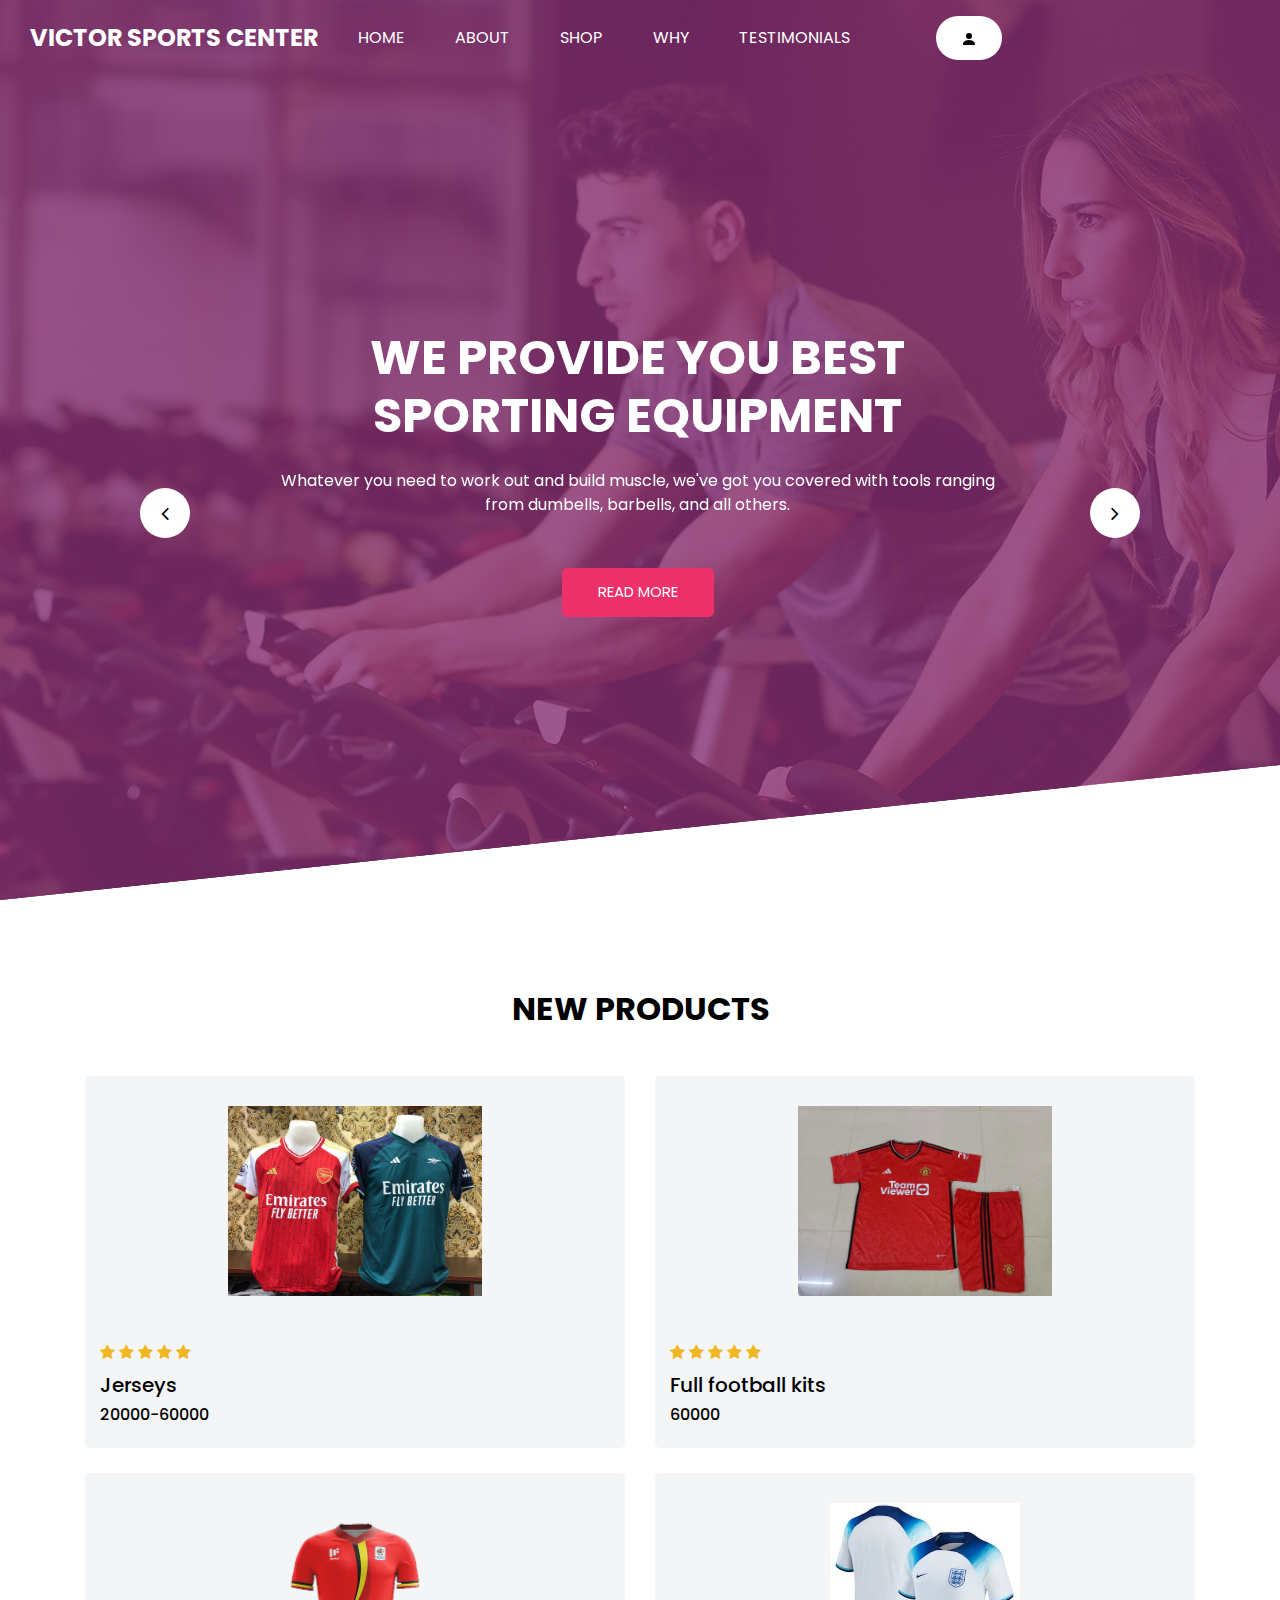
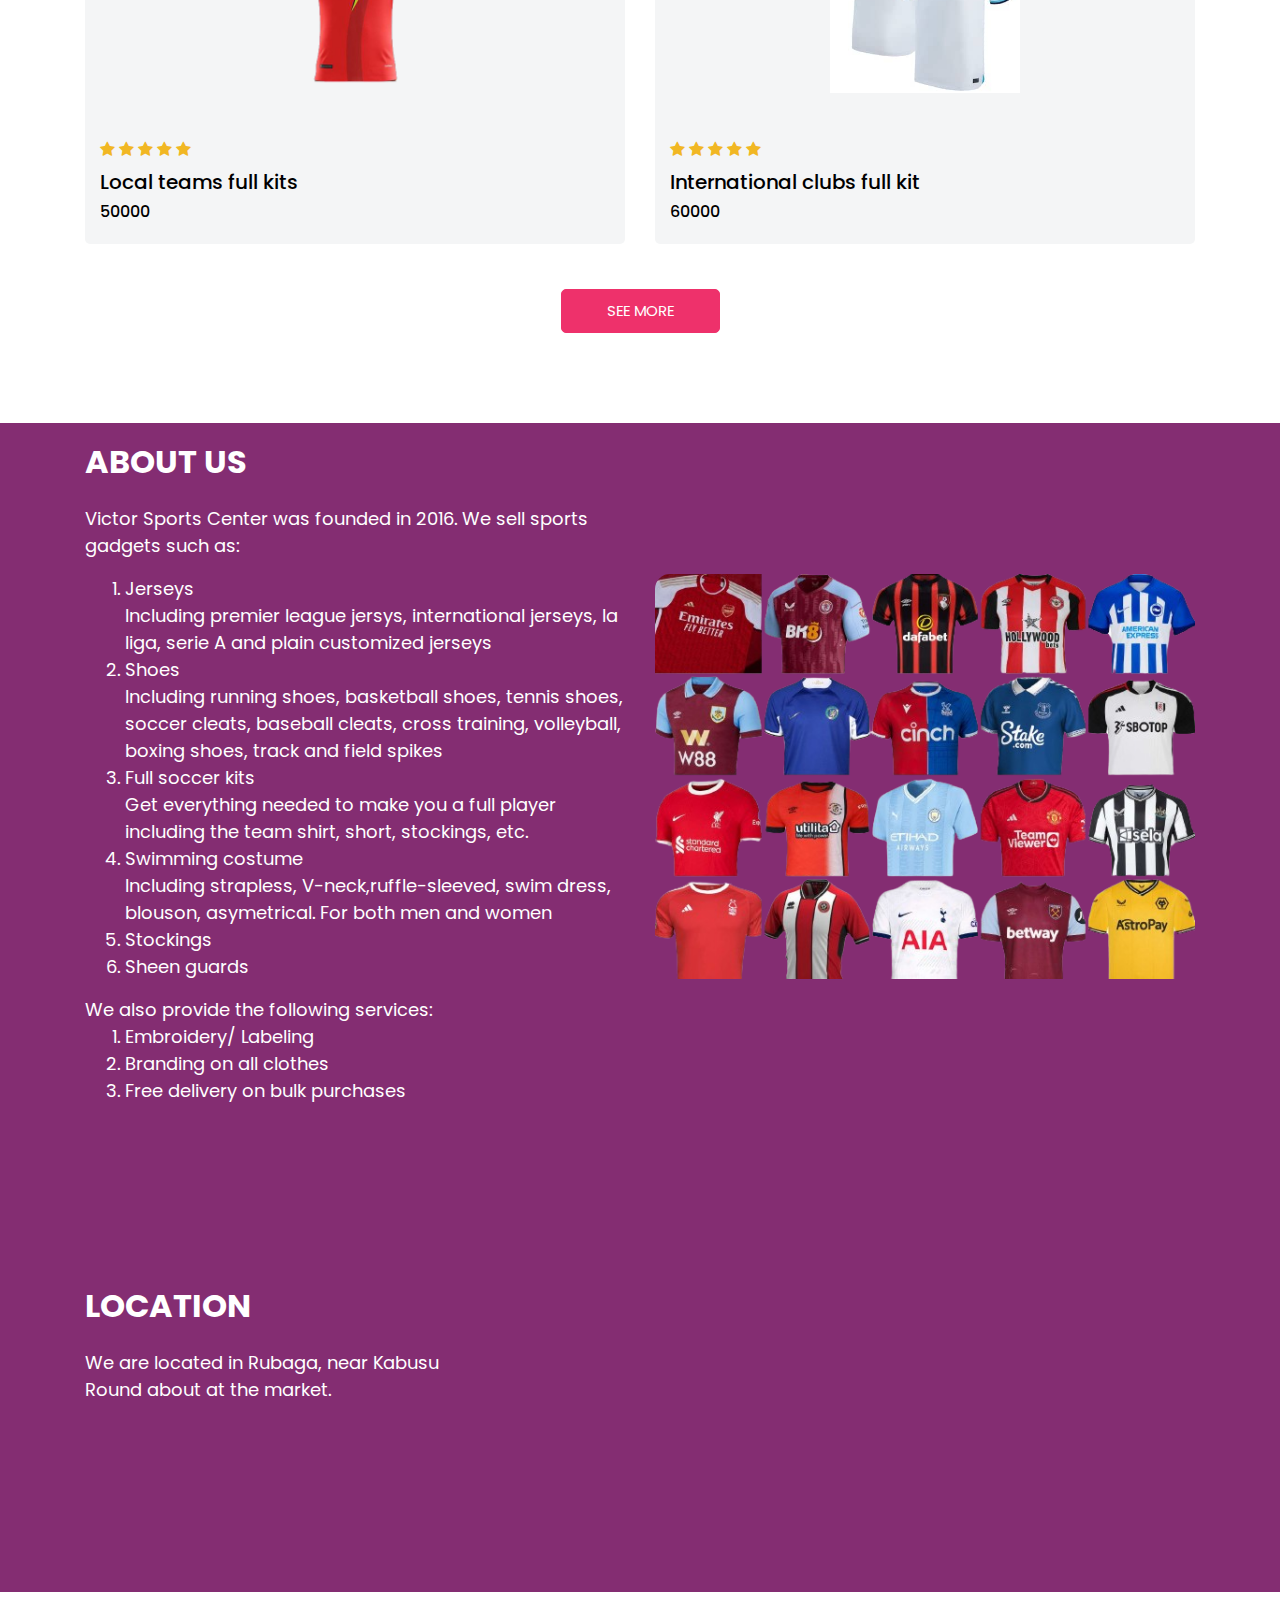
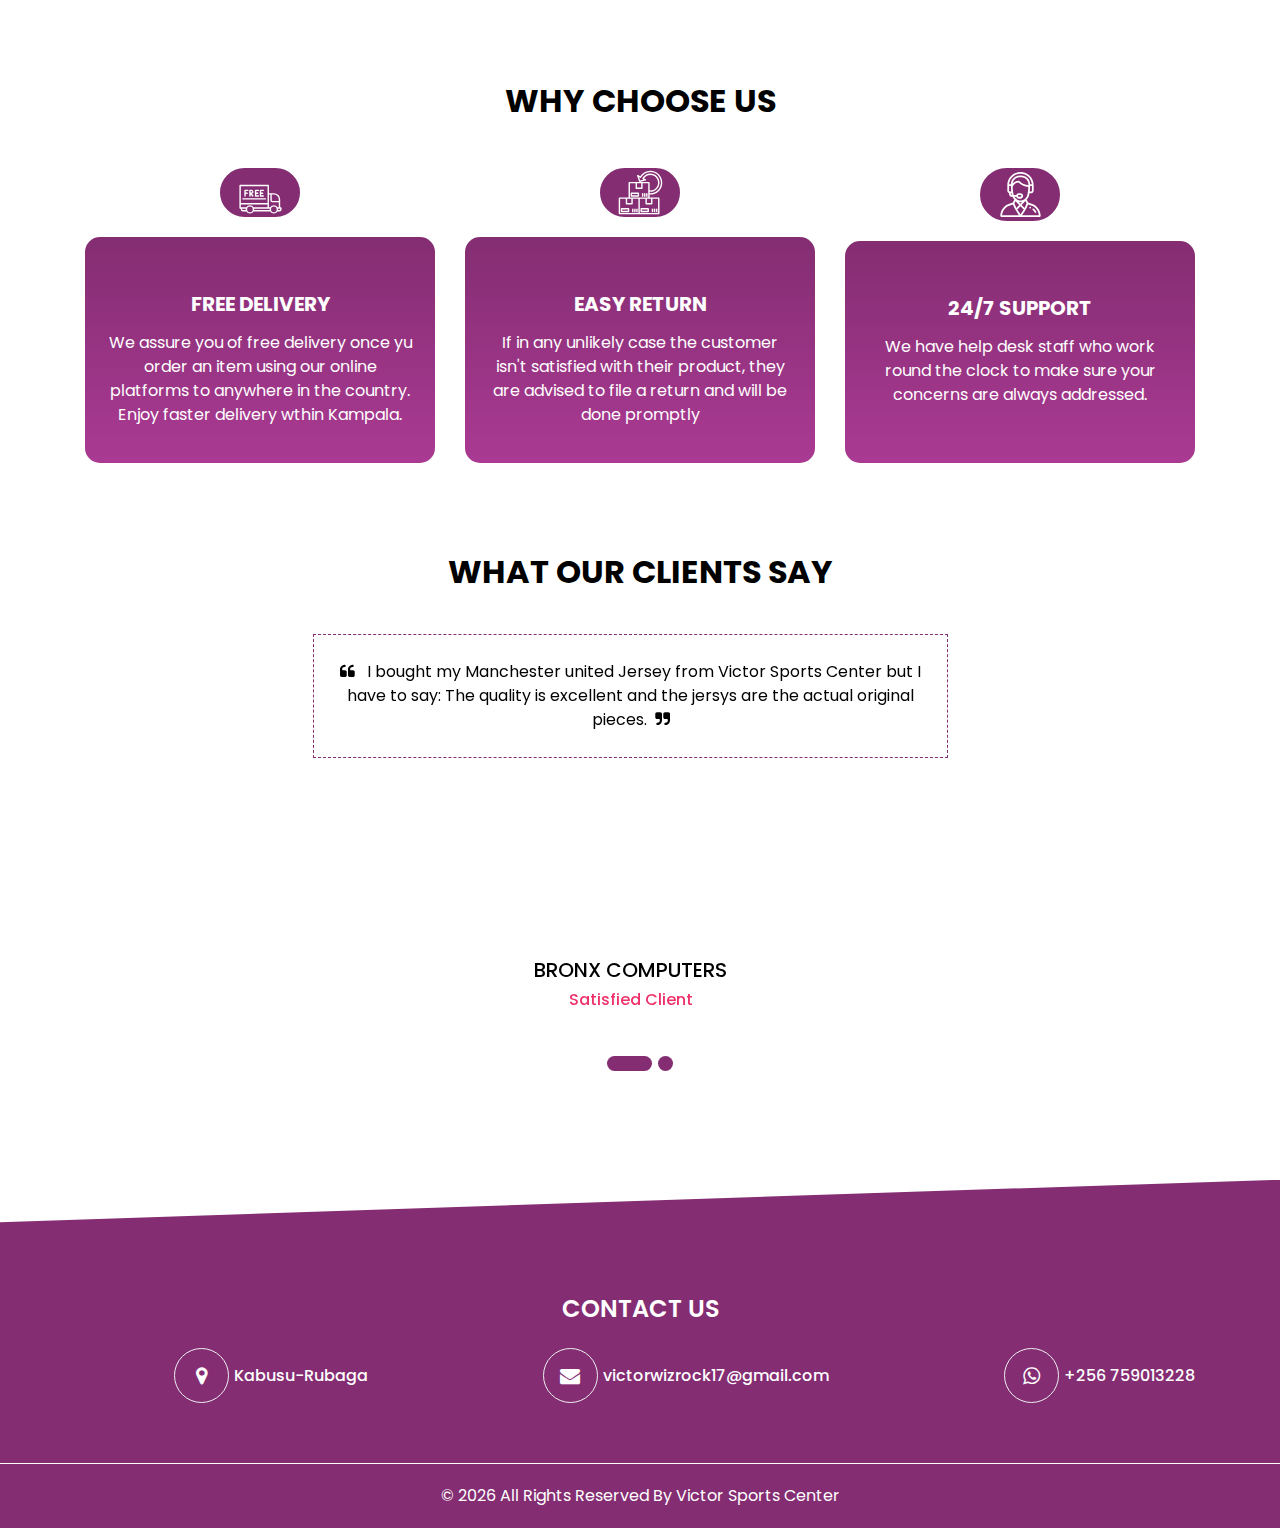
<file: index.html>
<!DOCTYPE html>
<html lang="en">
<head>
    <meta charset="UTF-8">
    <meta name="viewport" content="width=device-width, initial-scale=1.0">

    <link rel="shortcut icon" href="images/favicon.png" type="image/x-icon">
    <meta name="keywords" content="" />
    <meta name="description" content="" />
    <meta name="author" content="" />
    
      <title>Victor Sports Center</title>
    
      <link rel="stylesheet" type="text/css" href="css/bootstrap.css"/>
      <link rel="stylesheet" href="https://cdnjs.cloudflare.com/ajax/libs/font-awesome/4.7.0/css/font-awesome.min.css">
      <link href="https://fonts.googleapis.com/css?family=Poppins:400,500,600,700&display=swap" rel="stylesheet" />
      <link href="css/style.css" rel="stylesheet" />
      <!-- <link href="css/responsive.css" rel="stylesheet" /> -->
    </head>
    
    <body style="width: 100%;">
      <div class="hero_area col-sm-12" style="width: 100%;">
        <div class="hero_bg_box">
          <img loading="lazy" src="images/hero-bg.jpg" alt="">
        </div>
        
        <header class="header_section">
          <div class="container col-md-12">
            <nav class="navbar navbar-expand-lg custom_nav-container ">
              <a class="navbar-brand" href="index.html">
                
                <span>
                  Victor Sports Center
                </span>
              </a>
    
              <button class="navbar-toggler" type="button" data-toggle="collapse" data-target="#navbarSupportedContent" aria-controls="navbarSupportedContent" aria-expanded="false" aria-label="Toggle navigation">
                <span class=""> </span>
              </button>
    
              <div class="collapse navbar-collapse col-md-8" id="navbarSupportedContent">
                <div class="d-flex flex-column flex-lg-row align-items-center">
                  <ul class="navbar-nav">
                    <li class="nav-item active">
                      <a class="nav-link" href="index.html">Home <span class="sr-only">(current)</span></a>
                    </li>
                    <li class="nav-item">
                      <a class="nav-link" href="index.html#about"> About</a>
                    </li>
                    <li class="nav-item">
                      <a class="nav-link" href="shop.php">Shop</a>
                    </li>
                    <li class="nav-item">
                      <a class="nav-link" href="index.html#why">Why</a>
                    </li>
                    <li class="nav-item">
                      <a class="nav-link" href="index.html#testimony">Testimonials</a>
                    </li>
                    <li class="nav-item" style="padding-left: 10%;">
                      <a href="admin.php" class="nav-link" style="background-color: white; border-radius: 50px;"><img loading="lazy" src="images/person-fill.svg"></img> </a>
                    </li>
                  </ul>
                </div>
               
              </div>
            </nav>
          </div>
        </header>
      
        
        <section class="slider_section col-sm-12">
          <div id="customCarousel1" class="carousel slide" data-ride="carousel">
            <div class="carousel-inner" style="margin-left: 15%;">
              <div class="carousel-item active">
                <div class="container">
                  <div class="row" >
                    <div class="col-md-8">
                      <div class="detail_box">
                        <h1>
                          We Provide You Best <br>
                          Sporting Equipment
                        </h1>
                        <p>
                          Whatever you need to work out and build muscle, we've got you covered
                          with tools ranging from dumbells, barbells, and all others.
                        </p>
                        <a href="shop.html">
                          Read More
                        </a>
                      </div>
                    </div>
                  </div>
                </div>
              </div>
              <div class="carousel-item ">
                <div class="container">
                  <div class="row">
                    <div class="col-md-8">
                      <div class="detail_box">
                        <h1>
                          We Provide You Best <br>
                          Apparel
                        </h1>
                        <p>
                          All jerseys for any club or team both international and local
                          can be found at Victor Sports Center together with
                          full club kits, vuvuzelas, etc
                        </p>
                        <a href="shop.html">
                          Read More
                        </a>
                      </div>
                    </div>
                  </div>
                </div>
              </div>
              </div>
            <div class="carousel_btn-box">
              <a class="carousel-control-prev" href="#customCarousel1" role="button" data-slide="prev">
                <i class="fa fa-angle-left" aria-hidden="true"></i>
                <span class="sr-only">Previous</span>
              </a>
              <a class="carousel-control-next" href="#customCarousel1" role="button" data-slide="next">
                <i class="fa fa-angle-right" aria-hidden="true"></i>
                <span class="sr-only">Next</span>
              </a>
            </div>
          </div>
        </section>
        
      </div>
    
    <!-- Links should be pointed to "shop.html" Also add some better pics-->
      <section class="product_section layout_padding col-sm-12">
        <div class="container">
          <div class="heading_container heading_center">
            <h2>
              New products
            </h2>
          </div>
          <div class="product_container">
            <div class="row">
              
              <div class="col-sm-12 col-lg-6 ">
                <div class="box">
                  
                  <div class="img-box">
                    <img loading="lazy" src="images/jersey1.jpg" alt="">
                  </div>
                  <div class="detail-box">
                    <span class="p_rating">
                      <a href="">
                        <i class="fa fa-star" aria-hidden="true"></i>
                      </a>
                      <a href="">
                        <i class="fa fa-star" aria-hidden="true"></i>
                      </a>
                      <a href="">
                        <i class="fa fa-star" aria-hidden="true"></i>
                      </a>
                      <a href="">
                        <i class="fa fa-star" aria-hidden="true"></i>
                      </a>
                      <a href="">
                        <i class="fa fa-star" aria-hidden="true"></i>
                      </a>
                    </span>
                    <a href="" class="p_name">
                      Jerseys
                    </a>
                    <h6 class="p_price">
                      <span class="new_price">
                        20000-60000
                      </span>
                    </h6>
                  </div>
                </div>
              </div>
              <div class="col-sm-12 col-lg-6 ">
                <div class="box">
                  
                  <div class="img-box">
                    <img loading="lazy" src="images/fullkit.jpg" alt="">
                  </div>
                  <div class="detail-box">
                    <span class="p_rating">
                      <a href="">
                        <i class="fa fa-star" aria-hidden="true"></i>
                      </a>
                      <a href="">
                        <i class="fa fa-star" aria-hidden="true"></i>
                      </a>
                      <a href="">
                        <i class="fa fa-star" aria-hidden="true"></i>
                      </a>
                      <a href="">
                        <i class="fa fa-star" aria-hidden="true"></i>
                      </a>
                      <a href="">
                        <i class="fa fa-star" aria-hidden="true"></i>
                      </a>
                    </span>
                    <a href="" class="p_name">
                      Full football kits
                    </a>
                    <h6 class="p_price">
                      <span class="new_price">
                        60000
                      </span>
                    </h6>
                  </div>
                </div>
              </div>
              
              <div class="col-sm-12 col-lg-6 ">
                <div class="box">
                  
                  <div class="img-box">
                    <img loading="lazy" src="images/ugcranes.png" alt="">
                  </div>
                  <div class="detail-box">
                    <span class="p_rating">
                      <a href="">
                        <i class="fa fa-star" aria-hidden="true"></i>
                      </a>
                      <a href="">
                        <i class="fa fa-star" aria-hidden="true"></i>
                      </a>
                      <a href="">
                        <i class="fa fa-star" aria-hidden="true"></i>
                      </a>
                      <a href="">
                        <i class="fa fa-star" aria-hidden="true"></i>
                      </a>
                      <a href="">
                        <i class="fa fa-star" aria-hidden="true"></i>
                      </a>
                    </span>
                    <a href="" class="p_name">
                    Local teams full kits
                    </a>
                    <h6 class="p_price">
                      <span class="new_price">
                        50000
                      </span>
                      
                    </h6>
                  </div>
                </div>
              </div>
              <div class="col-sm-12 col-lg-6 ">
                <div class="box">
                  
                  <div class="img-box">
                    <img loading="lazy" src="images/intlkit.jpeg" alt="">
                  </div>
                  <div class="detail-box">
                    <span class="p_rating">
                      <a href="">
                        <i class="fa fa-star" aria-hidden="true"></i>
                      </a>
                      <a href="">
                        <i class="fa fa-star" aria-hidden="true"></i>
                      </a>
                      <a href="">
                        <i class="fa fa-star" aria-hidden="true"></i>
                      </a>
                      <a href="">
                        <i class="fa fa-star" aria-hidden="true"></i>
                      </a>
                      <a href="">
                        <i class="fa fa-star" aria-hidden="true"></i>
                      </a>
                    </span>
                    <a href="" class="p_name">
                      International clubs full kit
                    </a>
                    <h6 class="p_price">
                      <span class="new_price">
                        60000
                      </span>
                    </h6>
                  </div>
                </div>
              </div>
            </div>
          </div>
          <div class="btn-box">
            <a href="shop.html">
              See More
            </a>
          </div>
        </div>
      </section>
    
    <!-- ensure to add in some content -->
      <section class="about_section col-sm-12">
        <div class="container">
          <div class="row">
            <div class="col-md-6" style="font-size: 13px;">
              <div class="detail-box">
                <div class="heading_container ">
                  <h2 id="about">
                    About Us
                  </h2>
                </div>
                <p>
                 Victor Sports Center was founded in 2016. We sell sports gadgets such as: <br>
                 <ol class="item-list">
                  <li>Jerseys </li>
                  Including premier league jersys, international jerseys, la liga, serie A and plain customized jerseys
                  <li>Shoes </li>
                  Including running shoes, basketball shoes, tennis shoes, soccer cleats, baseball cleats, cross training, volleyball, boxing shoes, track and field spikes
                  <li>Full soccer kits </li>
                  Get everything needed to make you a full player including the team shirt, short, stockings, etc.
                  <li>Swimming costume </li>
                  Including strapless, V-neck,ruffle-sleeved, swim dress, blouson, asymetrical. For both men and women
                  
                  <li>Stockings</li>
                  <li>Sheen guards</li>
                 </ol>
                 We also provide the following services: <br>
                 <ol class="item-list">
                  <li>Embroidery/ Labeling</li>
                  <li>Branding on all clothes</li>
                  <li>Free delivery on bulk purchases</li>
                 </ol>
                </p>
              </div>
            </div>
            <div class="col-md-6">
              <div class="img-box">
                <img loading="lazy" src="images/jers.png" alt="" />
              </div>
            </div>
          </div>
        </div>
    
        <div class="container">
          <div class="row">
            <div class="col-md-6">
              <div class="detail-box">
                <div class="heading_container ">
                  <h2>
                    Location
                  </h2>
                </div>
                <p>
                 We are located in Rubaga, near Kabusu <br>
                 Round about at the market.
                </p>
              </div>
            </div>
            <div class="col-md-6">
              <iframe src="https://www.google.com/maps/embed?pb=!1m18!1m12!1m3!1d3989.7645111440593!2d32.5537627740378!3d0.29757046405625204!2m3!1f0!2f0!3f0!3m2!1i1024!2i768!4f13.1!3m3!1m2!1s0x177dbd0028cfe7bf%3A0xf9f9a0344a28f8d!2sB%26V%20TECH%20AND%20STATIONARY!5e0!3m2!1sen!2sug!4v1725453084440!5m2!1sen!2sug" width="600" height="450" style="border:0;" allowfullscreen="" loading="lazy" referrerpolicy="no-referrer-when-downgrade"></iframe>
            </div>
          </div>
        </div>  
      </section>
    
      
    
      
      <section class="why_us_section layout_padding col-sm-12">
        <div class="container">
          <div class="heading_container heading_center">
            <h2 id="why">
              Why Choose Us
            </h2>
          </div>
          <div class="row">
            <div class="col-lg-4 col-md-6">
              <div class="box">
                <div class="img-box">
                  <!-- svg images, do not tamper -->
                  <svg xmlns="http://www.w3.org/2000/svg" viewBox="0 0 64 64" width="512" height="512">
                    <g id="Free_delivery" data-name="Free delivery">
                      <path d="M61,53H60V42a9.01,9.01,0,0,0-9-9H44V22a1,1,0,0,0-1-1H3a1,1,0,0,0-1,1V54a1,1,0,0,0,1,1H4v1a3,3,0,0,0,3,3h4.812a5.986,5.986,0,0,0,10.376,0H45.812a5.986,5.986,0,0,0,10.376,0H59a3,3,0,0,0,3-3V54A1,1,0,0,0,61,53ZM58,42v2H49a1,1,0,0,1-1-1V35h3A7.008,7.008,0,0,1,58,42ZM46,35v8a3,3,0,0,0,3,3h9v7H56.188a5.986,5.986,0,0,0-10.376,0H44V35ZM22.188,53a5.986,5.986,0,0,0-10.376,0H4V49H42v4ZM4,23H42V47H4ZM7,57a1,1,0,0,1-1-1V55h5.09a5.6,5.6,0,0,0,0,2Zm10,3a4,4,0,1,1,4-4A4,4,0,0,1,17,60Zm5.91-3a5.6,5.6,0,0,0,0-2H45.09a5.6,5.6,0,0,0,0,2ZM51,60a4,4,0,1,1,4-4A4,4,0,0,1,51,60Zm9-4a1,1,0,0,1-1,1H56.91a5.6,5.6,0,0,0,0-2H60Z" />
                      <path d="M10,38a1,1,0,0,0,1-1V34h2a1,1,0,0,0,0-2H11V30h3a1,1,0,0,0,0-2H10a1,1,0,0,0-1,1v8A1,1,0,0,0,10,38Z" />
                      <path d="M17,38a1,1,0,0,0,1-1V34.667L20.2,37.6a1,1,0,1,0,1.6-1.2l-1.912-2.549A2.992,2.992,0,0,0,19,28H17a1,1,0,0,0-1,1v8A1,1,0,0,0,17,38Zm3-7a1,1,0,0,1-1,1H18V30h1A1,1,0,0,1,20,31Z" />
                      <path d="M25,38h4a1,1,0,0,0,0-2H26V34h2a1,1,0,0,0,0-2H26V30h3a1,1,0,0,0,0-2H25a1,1,0,0,0-1,1v8A1,1,0,0,0,25,38Z" />
                      <path d="M32,38h4a1,1,0,0,0,0-2H33V34h2a1,1,0,0,0,0-2H33V30h3a1,1,0,0,0,0-2H32a1,1,0,0,0-1,1v8A1,1,0,0,0,32,38Z" />
                      <path d="M39,40H7a1,1,0,0,0,0,2H39a1,1,0,0,0,0-2Z" />
                    </g>
                  </svg>
                </div>
                <div class="detail-box">
                  <h5>
                    FREE DELIVERY
                  </h5>
                  <p>
                  We assure you of free delivery once yu order an item using our online
                  platforms to anywhere in the country. Enjoy faster delivery wthin Kampala.
                  </p>
                </div>
              </div>
            </div>
            <div class="col-lg-4 col-md-6">
              <div class="box">
                <div class="img-box">
                  <svg id="Layer_3" enable-background="new 0 0 64 64" height="512" viewBox="0 0 64 64" width="512" xmlns="http://www.w3.org/2000/svg">
                    <g>
                      <path d="m58 39h-13v-4.031c.333.019.667.031 1 .031 9.374 0 17-7.626 17-17s-7.626-17-17-17c-5.84 0-11.254 3.002-14.36 7.898l-3.149-1.77c-.366-.207-.821-.161-1.141.112-.319.273-.434.717-.286 1.11l3 8c.179.476.682.739 1.179.619l8-2c.395-.099.689-.425.747-.827.059-.401-.132-.799-.481-1.005l-2.501-1.473c2.048-2.899 5.41-4.664 8.992-4.664 6.065 0 11 4.935 11 11s-4.935 11-11 11c-.334 0-.668-.018-1-.048v-10.952c0-.552-.447-1-1-1h-28c-.553 0-1 .448-1 1v21h-13c-.553 0-1 .448-1 1v22c0 .552.447 1 1 1h28 28c.553 0 1-.448 1-1v-22c0-.552-.447-1-1-1zm-17 2h3 3v6h-6zm5-10c7.168 0 13-5.832 13-13s-5.832-13-13-13c-4.626 0-8.94 2.49-11.26 6.499-.275.476-.115 1.084.357 1.363l1.291.76-4.766 1.191-1.725-4.599 1.611.906c.232.13.509.162.763.09.256-.072.473-.244.602-.477 2.648-4.77 7.677-7.733 13.127-7.733 8.271 0 15 6.729 15 15s-6.729 15-15 15c-.333 0-.667-.013-1-.035v-2.007c.332.026.666.042 1 .042zm-19-12h6v6h-6zm-10 0h8v7c0 .552.447 1 1 1h8c.553 0 1-.448 1-1v-7h8v20h-13-13zm-4 22h3 3v6h-6zm-10 0h8v7c0 .552.447 1 1 1h8c.553 0 1-.448 1-1v-7h8v20h-26zm54 20h-26v-20h8v7c0 .552.447 1 1 1h8c.553 0 1-.448 1-1v-7h8z" />
                      <path d="m30 33c0-.552-.447-1-1-1h-10c-.553 0-1 .448-1 1v4c0 .552.447 1 1 1h10c.553 0 1-.448 1-1zm-2 3h-8v-2h8z" />
                      <path d="m40 33h2v5h-2z" />
                      <path d="m37 33h2v5h-2z" />
                      <path d="m34 33h2v5h-2z" />
                      <path d="m15 54h-10c-.553 0-1 .448-1 1v4c0 .552.447 1 1 1h10c.553 0 1-.448 1-1v-4c0-.552-.447-1-1-1zm-1 4h-8v-2h8z" />
                      <path d="m26 55h2v5h-2z" />
                      <path d="m23 55h2v5h-2z" />
                      <path d="m20 55h2v5h-2z" />
                      <path d="m43 54h-10c-.553 0-1 .448-1 1v4c0 .552.447 1 1 1h10c.553 0 1-.448 1-1v-4c0-.552-.447-1-1-1zm-1 4h-8v-2h8z" />
                      <path d="m54 55h2v5h-2z" />
                      <path d="m51 55h2v5h-2z" />
                      <path d="m48 55h2v5h-2z" />
                    </g>
                  </svg>
                </div>
                <div class="detail-box">
                  <h5>
                    Easy Return
                  </h5>
                  <p>
                    If in any unlikely case the customer isn't satisfied with their
                   product, they are advised to file a return and will be done promptly
                  </p>
                </div>
              </div>
            </div>
            <div class="col-lg-4 col-md-6">
              <div class="box">
                <div class="img-box">
                  <!-- svg image -->
                  <svg version="1.1" id="Capa_1" xmlns="http://www.w3.org/2000/svg" xmlns:xlink="http://www.w3.org/1999/xlink" x="0px" y="0px" viewBox="0 0 512 512" style="enable-background:new 0 0 512 512;" xml:space="preserve">
                    <g>
                      <g>
                        <path d="M366,396c-5.52,0-10,4.48-10,10c0,5.52,4.48,10,10,10c5.52,0,10-4.48,10-10C376,400.48,371.52,396,366,396z" />
                      </g>
                    </g>
                    <g>
                      <g>
                        <path d="M390.622,363.663l-47.53-15.84l-17.063-34.127c15.372-15.646,26.045-36.348,29.644-57.941L357.801,243H376
                c16.542,0,30-13.458,30-30v-63C406,67.29,338.71,0,256,0c-82.922,0-150,67.097-150,150v63c0,13.036,8.361,24.152,20,28.28V253
                c0,16.542,13.458,30,30,30h8.782c4.335,9.417,9.946,18.139,16.774,25.974c1.416,1.628,2.893,3.206,4.406,4.741l-17.054,34.108
                l-47.531,15.841C66.112,382.092,26,440.271,26,502c0,5.523,4.477,10,10,10h440c5.522,0,10-4.477,10-10
                C486,440.271,445.889,382.092,390.622,363.663z M386,213c0,5.514-4.486,10-10,10h-15.262c2.542-19.69,4.236-40.643,4.917-61.28
                c0.02-0.582,0.036-1.148,0.054-1.72H386V213z M136,223c-5.514,0-10-4.486-10-10v-53h20.298c0.033,1.043,0.068,2.091,0.107,3.146
                c0.001,0.036,0.003,0.071,0.004,0.107c0,0.003,0,0.006,0,0.009c0.7,20.072,2.372,40.481,4.856,59.737H136V223z M156,263
                c-5.514,0-10-4.486-10-10v-10h8.198l2.128,12.759c0.406,2.425,0.905,4.841,1.482,7.241H156z M146.017,140H126.38
                C131.445,72.979,187.377,20,256,20c68.318,0,124.496,52.972,129.619,120h-19.635c-0.72-55.227-45.693-100-101.033-100h-17.9
                C191.712,40,146.736,84.773,146.017,140z M247.05,60h17.9c44.809,0,81.076,36.651,81.05,81.41c0,3.147-0.025,5.887-0.078,8.38
                c0,0.032-0.001,0.065-0.001,0.098l-12.508-1.787c-33.98-4.852-66.064-20.894-90.342-45.172C241.195,101.054,238.652,100,236,100
                c-26.856,0-52.564,12.236-69.558,32.908C170.63,92.189,205.053,60,247.05,60z M178.54,263c-5.006-16.653-10.734-65.653-12-97.053
                l13.459-17.946c12.361-16.476,31.592-26.713,52.049-27.888c26.917,25.616,61.739,42.532,98.537,47.786l14.722,2.104
                c-0.984,20.885-2.995,41.843-5.876,61.118c-0.001,0.006-0.002,0.013-0.003,0.02c-0.916,6.197-1.638,10.185-3.482,21.324
                c-5.296,31.765-28.998,60.49-60.287,68.313c-12.877,3.215-26.443,3.214-39.313,0c-19.537-4.884-37.451-18.402-49.012-37.778
                h20.386c4.128,11.639,15.243,20,28.28,20h20c16.575,0,30-13.424,30-30c0-16.542-13.458-30-30-30h-20
                c-13.327,0-24.278,8.608-28.297,20H178.54z M235.159,341.016c6.859,1.445,13.852,2.184,20.841,2.184
                c5.471,0,10.943-0.458,16.353-1.346l-17.67,18.687L235.159,341.016z M240.935,375.079l-31.718,33.542
                c-8.732-16.714-16.235-34.109-22.389-51.917l11.911-23.822L240.935,375.079z M311.566,329.494l13.604,27.209
                c-6.164,17.838-13.669,35.239-22.392,51.933l-33.948-33.948L311.566,329.494z M226,273c0-5.521,4.478-10,10-10h20
                c5.514,0,10,4.486,10,10c0,5.522-4.479,10-10,10h-20C230.486,283,226,278.514,226,273z M46.4,492
                c3.963-49.539,36.932-94.567,81.302-109.363l42.094-14.028c7.712,21.325,17.266,42.052,28.463,61.74
                c0.019,0.034,0.037,0.068,0.056,0.101c0,0.001,0.001,0.001,0.001,0.002c8.181,14.389,17.389,28.45,27.372,41.799L237.99,492H46.4z
                 M256,483.086l-13.562-21.773c-0.152-0.244-0.314-0.481-0.486-0.711c-8.098-10.802-15.652-22.099-22.532-33.662l35.663-37.714
                l37.578,37.578c-6.926,11.647-14.506,22.991-22.611,33.796C269.56,461.253,270.255,460.224,256,483.086z M274.01,492
                l12.301-19.748c10.027-13.4,19.301-27.574,27.564-42.132c0.05-0.088,0.097-0.178,0.147-0.266c0.006-0.011,0.012-0.021,0.018-0.032
                c11.055-19.5,20.509-40.047,28.164-61.213l42.093,14.028c44.371,14.796,77.34,59.824,81.303,109.363H274.01z" />
                      </g>
                    </g>
                    <g>
                      <g>
                        <path d="M435.546,451.531c-6.683-13.377-16.472-25.261-28.309-34.367c-4.378-3.369-10.656-2.55-14.023,1.828
                c-3.368,4.378-2.549,10.656,1.828,14.024c9.454,7.273,17.272,16.766,22.611,27.453c2.473,4.949,8.483,6.941,13.415,4.477
                C436.008,462.478,438.013,456.472,435.546,451.531z" />
                      </g>
                    </g>
                    <g>
                    </g>
                    <g>
                    </g>
                    <g>
                    </g>
                    <g>
                    </g>
                    <g>
                    </g>
                    <g>
                    </g>
                    <g>
                    </g>
                    <g>
                    </g>
                    <g>
                    </g>
                    <g>
                    </g>
                    <g>
                    </g>
                    <g>
                    </g>
                    <g>
                    </g>
                    <g>
                    </g>
                    <g>
                    </g>
                  </svg>
                </div>
                <div class="detail-box">
                  <h5>
                    24/7 Support
                  </h5>
                  <p>
                    We have help desk staff who work round the clock to make 
                    sure your concerns are always addressed.
                  </p>
                </div>
              </div>
            </div>
          </div>
        </div>
      </section>
      
    
    
      
      <section class="client_section layout_padding-bottom col-sm-12">
        <div class="container">
          <div class="heading_container heading_center">
            <h2 id="testimony">
              What our clients say
            </h2>
          </div>
          <div id="carouselExample2Indicators" class="carousel slide" data-ride="carousel">
            <div class="carousel-inner">
              <div class="carousel-item active">
                <div class="row">
                  <div class="col-md-7" style="margin-left: 20%;">
                    <div class="client_container">
                      <div class="client_detail">
                        <p>
                          <i class="fa fa-quote-left" aria-hidden="true"></i> &nbsp;
                        I bought my Manchester united Jersey from Victor Sports Center but I have to say:
                          The quality is excellent and the jersys are the actual original pieces.&nbsp;
                          <i class="fa fa-quote-right" aria-hidden="true"></i> <!--fontawesome image-->
                        </p>
                      </div>
                      <div class="img-box">
                        <img loading="lazy" src="images/client.png"> <!--Pic of the client will go here-->
                      </div>
                      <div class="name">
                        <h5>
                          Bronx computers
                        </h5>
                        <h6>
                          <span>
                            Satisfied Client
                          </span>
                        </h6>
                      </div>
                    </div>
                  </div>
                </div>
              </div>
              <div class="carousel-item">
                <div class="row">
                  <div class="col-md-7" style="margin-left: 20%;">
                    <div class="client_container">
                      <div class="client_detail">
                        <p>
                          <i class="fa fa-quote-left" aria-hidden="true"></i> &nbsp;
                          Victor sports center really has all sport equipment needed by all
                          sports people. I bought my boxing gloves from here &nbsp;
                          <i class="fa fa-quote-right" aria-hidden="true"></i>
                        </p>
                      </div>
                      <div class="img-box">
                        <img loading="lazy" src="images/client1.png">
                      </div>
                      <div class="name">
                        <h5>
                          Victor Sports Center
                        </h5>
                        <h6>
                          <span>
                            Client
                          </span>
                        </h6>
                      </div>
                    </div>
                  </div>
                </div>
              </div>
              
            </div>
            <ol class="carousel-indicators">
              <li data-target="#carouselExample2Indicators" data-slide-to="0" class="active"></li>
              <li data-target="#carouselExample2Indicators" data-slide-to="1"></li>
            </ol>
          </div>
        </div>
      </section>
      <!-- end client section -->
    
    
      <!-- info section -->
    
      <section class="info_section ">
        <div class="container">
          <div class="row">
            <div class="col-lg-12 col-sm-12">
              <div>
              <h4>
                Contact Us
              </h4>
              <div class="contact_items" style="margin-left: 8%;">
                <a href="https://maps.app.goo.gl/yfLp5TZ4v8rX4RNQA"> 
                  <div class="img-box">
                    <i class="fa fa-map-marker" aria-hidden="true"></i>
                  </div>
                  <h6>
                    Kabusu-Rubaga
                  </h6>
                </a>
                <a href="mailto:victorwizrock17@gmail.com">
                  <div class="img-box">
                    <i class="fa fa-envelope" aria-hidden="true"></i>
                  </div>
                  <h6>
                    victorwizrock17@gmail.com
                  </h6>
                </a>
                <a href="https://wa.link/t9m4l1"><!-- Add whatsapp link  -->
                  <div class="img-box">
                    <i class="fa fa-whatsapp" aria-hidden="true"></i>
                  </div>
                  <h6>
                    +256 759013228
                  </h6>
                </a>
              </div>
            </div>
          </div>
        </div>
      </section>
    
    
      <footer class="footer_section">
        <p>
          &copy; <span id="displayYear"></span> All Rights Reserved By
          Victor Sports Center
        </p>
      </footer>
      
      <script src="js/jquery-3.4.1.min.js"></script>
      <script src="js/bootstrap.js"></script>
      <script src="js/custom.js"></script>
</body>
</html>
</file>
<file: css/style.css>
*{
  box-sizing: border-box;
}

html{
  width: 100%;
  margin: 0;
  padding: 0;
  overflow: hidden;
}
body {
  font-family: "Poppins", sans-serif;
  color: #000000;
  background-color: #ffffff;
  margin: 0;
  padding: 0;
  overflow-x: hidden;
}

@media(max-width: 768px){
  body{
    overflow-x: hidden;
    width: 100%;
    box-sizing: border-box;
  }
}

.container{
  width: 100%;
  box-sizing: border-box;
}
.layout_padding {
  padding: 90px 0;
}

.layout_padding2 {
  padding: 45px 0;
}

.layout_padding2-top {
  padding-top: 45px;
}

.layout_padding2-bottom {
  padding-bottom: 45px;
}

.layout_padding-top {
  padding-top: 90px;
}

.layout_padding-bottom {
  padding-bottom: 90px;
}

.heading_container {
  display: -webkit-box;
  display: -ms-flexbox;
  display: flex;
  -webkit-box-orient: vertical;
  -webkit-box-direction: normal;
      -ms-flex-direction: column;
          flex-direction: column;
  -webkit-box-align: start;
      -ms-flex-align: start;
  align-items: flex-start;
}

.heading_container h2 {
  position: relative;
  font-weight: bold;
  text-transform: uppercase;
}

.heading_container.heading_center {
  -webkit-box-align: center;
      -ms-flex-align: center;
          align-items: center;
  text-align: center;
}

a,
a:hover,
a:focus {
  text-decoration: none;
}

a:hover,
a:focus {
  color: initial;
}

.btn,
.btn:focus {
  outline: none !important;
  -webkit-box-shadow: none;
          box-shadow: none;
}

/*header section*/
.hero_area {
  min-height: 100vh;
  position: relative;
  display: -webkit-box;
  display: -ms-flexbox;
  display: flex;
  -webkit-box-orient: vertical;
  -webkit-box-direction: normal;
      -ms-flex-direction: column;
          flex-direction: column;
  background-image: -webkit-gradient(linear, left top, right top, from(rgba(132, 45, 114, 0.8)), to(rgba(132, 45, 114, 0.8)));
  background-image: linear-gradient(to right, rgba(132, 45, 114, 0.8), rgba(132, 45, 114, 0.8));
  background-size: cover;
  background-position: bottom;
  -webkit-clip-path: polygon(0 0, 100% 0%, 100% 85%, 0% 100%);
          clip-path: polygon(0 0, 100% 0%, 100% 85%, 0% 100%);
}

.hero_area .hero_bg_box {
  position: absolute;
  top: 0;
  left: 0;
  width: 100%;
  height: 100%;
  overflow: hidden;
}

.hero_area .hero_bg_box img {
  min-width: 100%;
  min-height: 100%;
}

.hero_area .hero_bg_box::before {
  content: "";
  position: absolute;
  top: 0;
  left: 0;
  width: 100%;
  height: 100%;
  background-image: -webkit-gradient(linear, left top, right top, from(rgba(132, 45, 114, 0.8)), to(rgba(132, 45, 114, 0.8)));
  background-image: linear-gradient(to right, rgba(132, 45, 114, 0.8), rgba(132, 45, 114, 0.8));
}

.sub_page .hero_area {
  min-height: auto;
  -webkit-clip-path: none;
          clip-path: none;
}

.header_section .container-fluid {
  padding-right: 25px;
  padding-left: 25px;
}

.header_section .nav_container {
  margin: 0 auto;
}

.custom_nav-container .navbar-nav .nav-item .nav-link {
  padding: 10px 25px;
  color: #ffffff;
  text-align: center;
  text-transform: uppercase;
}

.custom_nav-container .nav_search-btn {
  width: 35px;
  height: 35px;
  padding: 0;
  border: none;
  color: #ffffff;
}

.navbar-brand {
  margin: 0;
  font-size: 24px;
  text-transform: uppercase;
  display: -webkit-box;
  display: -ms-flexbox;
  display: flex;
  -webkit-box-align: center;
      -ms-flex-align: center;
          align-items: center;
}

.navbar-brand img {
  width: 45px;
  margin-right: 10px;
  margin-bottom: 10px;
}

.navbar-brand span {
  color: #ffffff;
  font-weight: bold;
}

.custom_nav-container {
  z-index: 99999;
  padding: 15px 0;
}

.custom_nav-container .navbar-toggler {
  outline: none;
}

.custom_nav-container .navbar-toggler {
  padding: 0;
  width: 37px;
  height: 42px;
  -webkit-transition: all .3s;
  transition: all .3s;
}

.custom_nav-container .navbar-toggler span {
  display: block;
  width: 35px;
  height: 4px;
  background-color: #ffffff;
  margin: 7px 0;
  -webkit-transition: all 0.3s;
  transition: all 0.3s;
  position: relative;
  border-radius: 5px;
  -webkit-transition: all .3s;
  transition: all .3s;
}

.custom_nav-container .navbar-toggler span::before, .custom_nav-container .navbar-toggler span::after {
  content: "";
  position: absolute;
  left: 0;
  height: 100%;
  width: 100%;
  background-color: #ffffff;
  top: -10px;
  border-radius: 5px;
  -webkit-transition: all .3s;
  transition: all .3s;
}

.custom_nav-container .navbar-toggler span::after {
  top: 10px;
}

.custom_nav-container .navbar-toggler[aria-expanded="true"] {
  -webkit-transform: rotate(360deg);
          transform: rotate(360deg);
}

.custom_nav-container .navbar-toggler[aria-expanded="true"] span {
  -webkit-transform: rotate(45deg);
          transform: rotate(45deg);
}

.custom_nav-container .navbar-toggler[aria-expanded="true"] span::before, .custom_nav-container .navbar-toggler[aria-expanded="true"] span::after {
  -webkit-transform: rotate(90deg);
          transform: rotate(90deg);
  top: 0;
}

.custom_nav-container .navbar-toggler[aria-expanded="true"] .s-1 {
  -webkit-transform: rotate(45deg);
          transform: rotate(45deg);
  margin: 0;
  margin-bottom: -4px;
}

.custom_nav-container .navbar-toggler[aria-expanded="true"] .s-2 {
  display: none;
}

.custom_nav-container .navbar-toggler[aria-expanded="true"] .s-3 {
  -webkit-transform: rotate(-45deg);
          transform: rotate(-45deg);
  margin: 0;
  margin-top: -4px;
}

.custom_nav-container .navbar-toggler[aria-expanded="false"] .s-1,
.custom_nav-container .navbar-toggler[aria-expanded="false"] .s-2,
.custom_nav-container .navbar-toggler[aria-expanded="false"] .s-3 {
  -webkit-transform: none;
          transform: none;
}

.quote_btn-container {
  display: -webkit-box;
  display: -ms-flexbox;
  display: flex;
  -webkit-box-align: center;
      -ms-flex-align: center;
          align-items: center;
}

.quote_btn-container a {
  color: #ffffff;
  margin-right: 25px;
  text-transform: uppercase;
}

.quote_btn-container a span {
  margin-right: 5px;
}

/*end header section*/
/* slider section */
.slider_section {
  -webkit-box-flex: 1;
      -ms-flex: 1;
          flex: 1;
  display: -webkit-box;
  display: -ms-flexbox;
  display: flex;
  -webkit-box-align: center;
      -ms-flex-align: center;
  align-items: center;
  text-align: center;
  padding: 90px 0 120px 0;
}

.slider_section #customCarousel1 {
  width: 100%;
  position: unset;
}

.slider_section .detail_box {
  color: #ffffff;
}

.slider_section .detail_box h1 {
  font-size: 3rem;
  text-transform: uppercase;
  font-weight: bold;
  margin-bottom: 25px;
}

.slider_section .detail_box a {
  display: inline-block;
  padding: 12px 35px;
  background-color: #ee316b;
  color: #ffffff;
  border-radius: 5px;
  text-transform: uppercase;
  font-size: 15px;
  border: 1px solid #ee316b;
  -webkit-transition: all .3s;
  transition: all .3s;
  margin-top: 35px;
}

.slider_section .detail_box a:hover {
  background-color: transparent;
  color: #ee316b;
}

.slider_section .carousel-control-prev,
.slider_section .carousel-control-next {
  width: 50px;
  height: 50px;
  border-radius: 100%;
  background-color: #ffffff;
  opacity: 1;
  font-size: 22px;
  top: 50%;
  color: #000000;
  -webkit-transition: all .2s;
  transition: all .2s;
}

.slider_section .carousel-control-prev:hover,
.slider_section .carousel-control-next:hover {
  background-color: #ee316b;
  color: #ffffff;
}

.slider_section .carousel-control-prev {
  left: 10%;
}

.slider_section .carousel-control-next {
  right: 10%;
}

.section_container {
  -webkit-box-shadow: 0 0 15px 0 rgba(0, 0, 0, 0.05);
          box-shadow: 0 0 15px 0 rgba(0, 0, 0, 0.05);
  padding: 0 45px;
}

.product_section .heading_container {
  margin-bottom: 15px;
}

.product_section .product_container .box {
  margin-top: 25px;
  background-color: #f4f5f6;
  display: -webkit-box;
  display: -ms-flexbox;
  display: flex;
  -webkit-box-orient: vertical;
  -webkit-box-direction: normal;
      -ms-flex-direction: column;
          flex-direction: column;
  -webkit-box-align: center;
      -ms-flex-align: center;
          align-items: center;
  border-radius: 5px;
  position: relative;
  overflow: hidden;
}

.product_section .product_container .box a {
  color: inherit;
}

.product_section .product_container .box .img-box {
  display: -webkit-box;
  display: -ms-flexbox;
  display: flex;
  -webkit-box-pack: center;
      -ms-flex-pack: center;
          justify-content: center;
  -webkit-box-align: center;
      -ms-flex-align: center;
          align-items: center;
  width: 100%;
  height: 250px;
  padding: 30px 15px;
}

.product_section .product_container .box .img-box img {
  width: auto;
  height: 100%;
  max-width: 100%;
  min-height: 100%;
}

.product_section .product_container .box .p_cart {
  position: absolute;
  top: 10px;
  right: 10px;
  width: 35px;
  height: 35px;
  border-radius: 100%;
  display: -webkit-box;
  display: -ms-flexbox;
  display: flex;
  -webkit-box-pack: center;
      -ms-flex-pack: center;
          justify-content: center;
  -webkit-box-align: center;
      -ms-flex-align: center;
          align-items: center;
  background-color: #842d72;
  color: #ffffff;
}

.product_section .product_container .box .detail-box {
  width: 100%;
  padding: 15px;
  display: -webkit-box;
  display: -ms-flexbox;
  display: flex;
  -webkit-box-orient: vertical;
  -webkit-box-direction: normal;
      -ms-flex-direction: column;
          flex-direction: column;
  -webkit-box-align: start;
      -ms-flex-align: start;
          align-items: flex-start;
}

.product_section .product_container .box .detail-box .p_rating {
  color: #f1b723;
}

.product_section .product_container .box .detail-box .p_name {
  display: inline-block;
  font-size: 20px;
  font-weight: 500;
  margin: 5px 0;
}

.product_section .product_container .box .detail-box .p_price {
  display: -webkit-box;
  display: -ms-flexbox;
  display: flex;
}

.product_section .product_container .box .detail-box .p_price .new_price {
  margin-right: 5px;
}

.product_section .product_container .box .detail-box .p_price .old_price {
  text-decoration: line-through;
}

.product_section .product_container .box .detail_bottom {
  display: -webkit-box;
  display: -ms-flexbox;
  display: flex;
  -webkit-box-pack: justify;
      -ms-flex-pack: justify;
          justify-content: space-between;
}

.product_section .product_container .box .price a {
  color: inherit;
  font-weight: 600;
}

.product_section .btn-box {
  display: -webkit-box;
  display: -ms-flexbox;
  display: flex;
  -webkit-box-pack: center;
      -ms-flex-pack: center;
          justify-content: center;
  margin-top: 45px;
}

.product_section .btn-box a {
  display: inline-block;
  padding: 10px 45px;
  background-color: #ee316b;
  color: #ffffff;
  border-radius: 5px;
  text-transform: uppercase;
  font-size: 15px;
  border: 1px solid #ee316b;
  -webkit-transition: all .3s;
  transition: all .3s;
}

.product_section .btn-box a:hover {
  background-color: transparent;
  color: #ee316b;
}

.about_section {
  background-color: #842d72;
 
  padding: 10px 0 15px 0;
}

.about_section .row {
  -webkit-box-align: center;
      -ms-flex-align: center;
          align-items: center;
}

.about_section .img-box img {
  width: 100%;
  height: 100%;
  border-radius: 15px;
}

.about_section .detail-box {
  color: #ffffff;
  margin: 10px 0;
  font-size: 18px;
}

.about_section .detail-box p {
  margin-top: 15px;
}

.about_section .detail-box a {
  display: inline-block;
  padding: 10px 45px;
  background-color: #ee316b;
  color: #ffffff;
  border-radius: 5px;
  text-transform: uppercase;
  font-size: 20px;
  border: 1px solid #ee316b;
  -webkit-transition: all .3s;
  transition: all .3s;
  margin-top: 15px;
}

.about_section .detail-box a:hover {
  background-color: transparent;
  color: #ee316b;
}

.why_us_section .box {
  display: -webkit-box;
  display: -ms-flexbox;
  display: flex;
  -webkit-box-orient: vertical;
  -webkit-box-direction: normal;
      -ms-flex-direction: column;
          flex-direction: column;
  -webkit-box-align: center;
      -ms-flex-align: center;
          align-items: center;
  text-align: center;
  color: #ffffff;
  margin-top: 35px;
  height: 300px;
}

.why_us_section .box .img-box {
  width: 90px;
  height: 90px;
  border: 5px solid #ffffff;
  display: -webkit-box;
  display: -ms-flexbox;
  display: flex;
  -webkit-box-pack: center;
      -ms-flex-pack: center;
          justify-content: center;
  -webkit-box-align: center;
      -ms-flex-align: center;
          align-items: center;
  border-radius: 50px;
  margin-bottom: 15px;
  position: relative;
  background-color: #842d72;
  -webkit-transition: all .3s;
  transition: all .3s;
}


.why_us_section .box .img-box svg {
  width: 45px;
  height: auto;
  fill: #ffffff;
}

.why_us_section .box .detail-box {
  height: 100%;
  padding: 55px 20px 20px 20px;
  -webkit-transition: all .3s;
  transition: all .3s;
  border-radius: 15px;
  background: -webkit-gradient(linear, left top, left bottom, from(#842d72), to(#aa3a93));
  background: linear-gradient(to bottom, #842d72, #aa3a93);
}

.why_us_section .box .detail-box h5 {
  text-transform: uppercase;
  font-weight: bold;
  margin-bottom: 15px;
}

.why_us_section .box .detail-box a {
  color: #ffffff;
  text-transform: uppercase;
  font-weight: 600;
}

.why_us_section .btn-box {
  display: -webkit-box;
  display: -ms-flexbox;
  display: flex;
  -webkit-box-pack: center;
      -ms-flex-pack: center;
          justify-content: center;
  margin-top: 45px;
}

.why_us_section .btn-box a {
  display: inline-block;
  padding: 10px 45px;
  background-color: #ee316b;
  color: #ffffff;
  border-radius: 5px;
  text-transform: uppercase;
  font-size: 15px;
  border: 1px solid #ee316b;
  -webkit-transition: all .3s;
  transition: all .3s;
}

.why_us_section .btn-box a:hover {
  background-color: transparent;
  color: #ee316b;
}

.client_section .client_container {
  margin: 0 auto;
  text-align: center;
  margin-top: 35px;
  margin-bottom: 35px;
  display: -webkit-box;
  display: -ms-flexbox;
  display: flex;
  -webkit-box-orient: vertical;
  -webkit-box-direction: normal;
      -ms-flex-direction: column;
          flex-direction: column;
  -webkit-box-align: center;
      -ms-flex-align: center;
          align-items: center;
}

.client_section .client_container .img-box {
  width: 145px;
}

.client_section .client_container .img-box img {
  width: 100%;
  height: 150px;
  border-radius: 30px;
}

.client_section .client_container .client_detail {
  border: 1px dashed #842d72;
  padding: 25px 20px;
  margin-bottom: 25px;
}

.client_section .client_container .client_detail p {
  margin: 0;
}

.client_section .client_container .name {
  margin-top: 25px;
}

.client_section .client_container .name h5 {
  text-transform: uppercase;
}

.client_section .client_container .name h6 {
  display: -webkit-box;
  display: -ms-flexbox;
  display: flex;
  -webkit-box-orient: vertical;
  -webkit-box-direction: normal;
      -ms-flex-direction: column;
          flex-direction: column;
  -webkit-box-align: center;
      -ms-flex-align: center;
          align-items: center;
  color: #ee316b;
}

.client_section .client_container .name h6 img {
  margin-top: 5px;
}

.client_section .carousel-indicators {
  position: unset;
  -webkit-box-align: center;
      -ms-flex-align: center;
          align-items: center;
}

.client_section .carousel-indicators li {
  margin: 3px;
  width: 15px;
  height: 15px;
  opacity: 1;
  background-color: #842d72;
  border-radius: 15px;
  background-clip: unset;
  border: none;
  -webkit-transition: all .3s;
  transition: all .3s;
}

.client_section .carousel-indicators li.active {
  width: 45px;
}

/* info section */
.info_section {
  background-color: #842d72;
  -webkit-clip-path: polygon(0 15%, 100% 0%, 100% 100%, 0% 100%);
          clip-path: polygon(0 15%, 100% 0%, 100% 100%, 0% 100%);
  padding: 115px 0 45px 0;
  color: #ffffff;
}

.info_section h4 {
  text-align: center;
  font-weight: 600;
  margin-bottom: 25px;
  text-transform: uppercase;
}

.info_section .info_form {
  margin-bottom: 45px;
}

.info_section .info_form form {
  display: -webkit-box;
  display: -ms-flexbox;
  display: flex;
  -webkit-box-orient: vertical;
  -webkit-box-direction: normal;
      -ms-flex-direction: column;
          flex-direction: column;
  -webkit-box-align: center;
      -ms-flex-align: center;
          align-items: center;
}

.info_section .info_form form input {
  border: none;
  outline: none;
  background-color: #ffffff;
  width: 100%;
  height: 45px;
  padding: 0 15px;
  margin-bottom: 15px;
}

.info_section .info_form form button {
  display: inline-block;
  padding: 10px 45px;
  background-color: #ee316b;
  color: #ffffff;
  border-radius: 5px;
  text-transform: uppercase;
  font-size: 15px;
  border: 1px solid #ee316b;
  -webkit-transition: all .3s;
  transition: all .3s;
}

.info_section .info_form form button:hover {
  background-color: transparent;
  color: #ee316b;
}

.info_section .contact_items {
  display: -webkit-box;
  display: -ms-flexbox;
  display: flex;
  -webkit-box-pack: justify;
      -ms-flex-pack: justify;
          justify-content: space-between;
  -webkit-box-align: center;
      -ms-flex-align: center;
          align-items: center;
  margin-bottom: 15px;
}

.info_section .contact_items a {
  display: -webkit-box;
  display: -ms-flexbox;
  display: flex;
  -webkit-box-align: center;
      -ms-flex-align: center;
          align-items: center;
  color: #ffffff;
}

.info_section .contact_items a .img-box {
  width: 55px;
  height: 55px;
  min-width: 55px;
  margin-right: 5px;
  display: -webkit-box;
  display: -ms-flexbox;
  display: flex;
  -webkit-box-align: center;
      -ms-flex-align: center;
          align-items: center;
  -webkit-box-pack: center;
      -ms-flex-pack: center;
          justify-content: center;
  border: 1px solid #eeeff1;
  border-radius: 100%;
  font-size: 20px;
}

.info_section .contact_items a h6 {
  color: #ffffff;
  margin: 0;
}

.info_section .contact_items a:hover {
  color: #ee316b;
}

.info_section .info_social {
  display: -webkit-box;
  display: -ms-flexbox;
  display: flex;
  -webkit-box-pack: center;
      -ms-flex-pack: center;
          justify-content: center;
  margin-top: 15px;
}

.info_section .info_social a {
  display: -webkit-box;
  display: -ms-flexbox;
  display: flex;
  -webkit-box-pack: center;
      -ms-flex-pack: center;
          justify-content: center;
  -webkit-box-align: center;
      -ms-flex-align: center;
          align-items: center;
  width: 35px;
  height: 35px;
  border-radius: 100%;
  background-color: #ffffff;
  color: #842d72;
  font-size: 20px;
  margin: 0 5px;
}

.info_section .info_social a:hover {
  color: #ee316b;
}

/* end info section */
.footer_section {
  background-color: #842d72;
}

.footer_section p {
  border-top: 1px solid #fefefe;
  color: #ffffff;
  margin: 0 auto;
  text-align: center;
  padding: 20px 15px;
}

.footer_section a {
  color: inherit;
}
/*# sourceMappingURL=style.css.map */

#openFormBtn {
  padding: 10px 20px;
  font-size: 16px;
}

.form-popup {
  display: none;
  position: fixed;
  left: 0;
  top: 0;
  width: 100%;
  height: 100%;
  color: white;
  background-color: rgba(128, 7, 158, 0.5);
  justify-content: center;
  align-items: center;
  z-index: 9999;
}

.form-container {
  background-color: white;
  padding: 20px;
  border-radius: 5px;
  max-width: 400px;
  width: 100%;
  box-shadow: 0 5px 10px rgba(0, 0, 0, 0.2);
}


.form-container input,
.form-container textarea {
  width: 100%;
  padding: 10px;
  margin: 10px 0;
  border: 1px solid #ccc;
  border-radius: 3px;
  box-sizing: border-box;

}

.form-popup button {
  background-color: #4CAF50;
  color: white;
  padding: 10px 15px;
  border: none;
  cursor: pointer;
  width: 100%;
  margin: 5px 0;
  opacity: 0.8;
}

.form-container .btn.cancel {
  background-color: red;
}

.form-container .btn:hover {
  opacity: 1;
}
</file>
<file: css/responsive.css>
@media (max-width: 1300px) {}

@media (max-width: 1120px) {}

@media (max-width: 991px) {
  .hero_area {
    min-height: auto;
  }

  .quote_btn-container {
    flex-direction: column;
    align-items: center;
  }

  .quote_btn-container a {
    margin-right: 0;
    margin-top: 10px;
  }

  .slider_section {
    padding: 45px 0 105px 0;
  }

  .slider_section .carousel-indicators {
    bottom: 55px;
  }

  .section_container {
    padding: 0 25px;
  }


}

@media (max-width: 768px) {
  .slider_section .carousel_btn-box {
    display: flex;
    justify-content: center;
    margin-top: 45px;
  }

  .slider_section .carousel-control-prev,
  .slider_section .carousel-control-next {
    position: unset;
    margin: 0 2.5px;
  }

  .info_section .contact_items {
    flex-direction: column;
  }

  .info_section .contact_items a:not(:nth-last-child(1)) {
    margin-bottom: 25px;
  }
}

@media (max-width: 576px) {
  .slider_section .detail_box h1 {
    font-size: 2.5rem;
  }
}

@media (max-width: 480px) {}

@media (max-width: 420px) {}

@media (max-width: 376px) {}

@media (min-width: 1200px) {
  .container {
    max-width: 1170px;
  }
}
</file>
